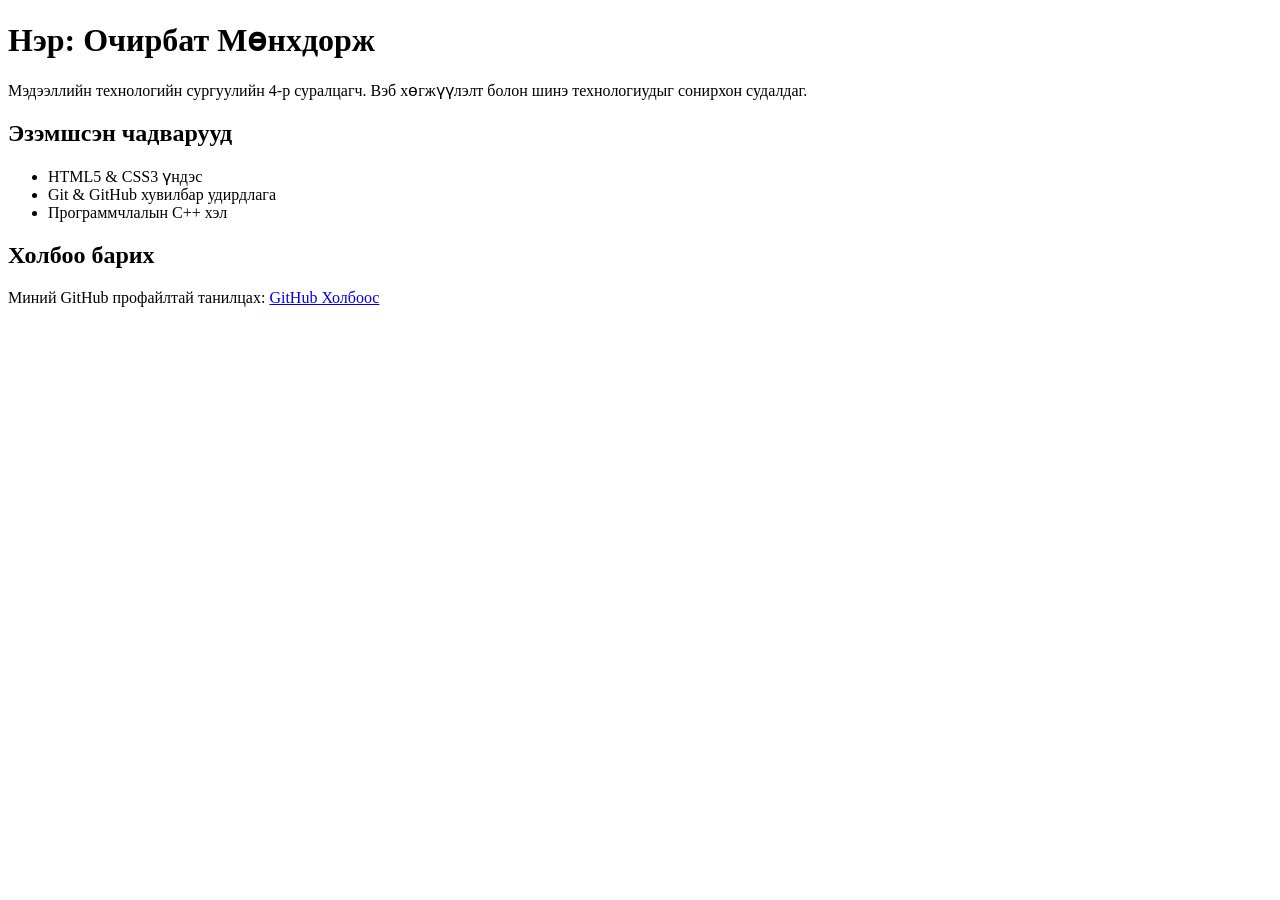
<file: index.html>
<!DOCTYPE html>
<html lang="mn">
<head>
 <meta charset="UTF-8">
 <meta name="viewport" content="width=device-width, initial-scale=1.0">
 <title>Миний Товч CV</title>
</head>
<body>
 <!-- Үндсэн гарчиг -->
 <h1>Нэр: Очирбат Мөнхдорж</h1>
 <!-- Товч танилцуулга -->
 <p>Мэдээллийн технологийн сургуулийн 4-р суралцагч. Вэб хөгжүүлэлт болон шинэ
технологиудыг сонирхон судалдаг.</p>
 <h2>Эзэмшсэн чадварууд</h2>
 <!-- Жагсаалт -->
 <ul>
 <li>HTML5 & CSS3 үндэс</li>
 <li>Git & GitHub хувилбар удирдлага</li>
 <li>Программчлалын С++ хэл</li>
 </ul>
 <h2>Холбоо барих</h2>
 <!-- Холбоос -->
 <p>Миний GitHub профайлтай танилцах:
 <a href="https://github.com" target="_blank">GitHub Холбоос</a>
 </p>
</body>
</html>
</file>
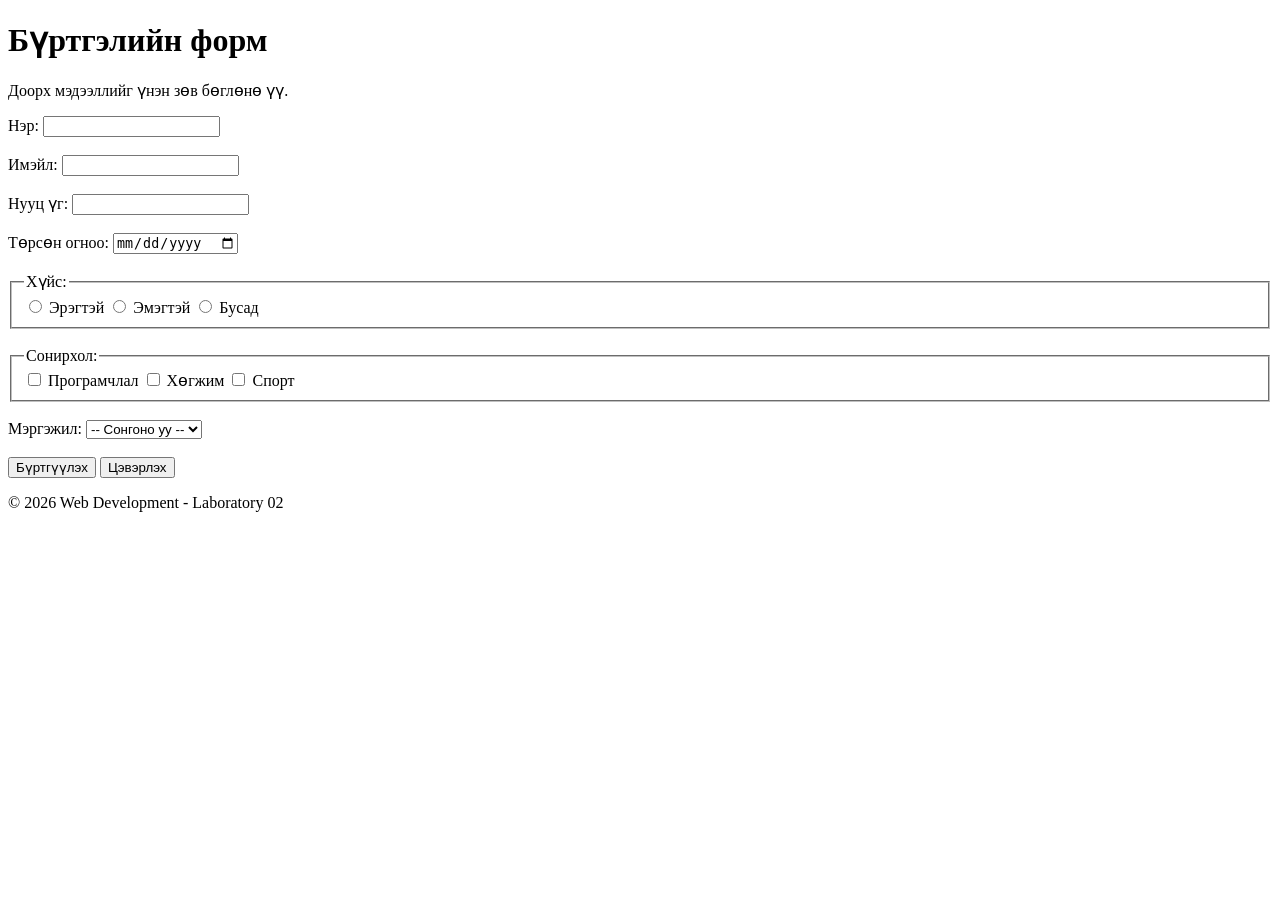
<file: lab2/index.html>
<!DOCTYPE html>
<html lang="mn">

<head>
    <meta charset="UTF-8">
    <meta name="viewport" content="width=device-width, initial-scale=1.0">
    <title>Лаборатори 02 - Бүртгэлийн форм</title>
</head>

<body>

    <header>
        <h1>Бүртгэлийн форм</h1>
        <p>Доорх мэдээллийг үнэн зөв бөглөнө үү.</p>
    </header>

    <main>
        <form>

            <div>
                <label for="name">Нэр:</label>
                <input
                    type="text"
                    id="name"
                    name="name"
                    required
                    pattern="[А-ЯӨҮЁа-яөүёA-Za-z ]+"
                >
            </div>

            <br>

            <div>
                <label for="email">Имэйл:</label>
                <input
                    type="email"
                    id="email"
                    name="email"
                    required
                >
            </div>

            <br>

            <div>
                <label for="password">Нууц үг:</label>
                <input
                    type="password"
                    id="password"
                    name="password"
                    required
                    pattern=".{8,}"
                    title="Нууц үг хамгийн багадаа 8 тэмдэгт байна."
                >
            </div>

            <br>

            <div>
                <label for="birthdate">Төрсөн огноо:</label>
                <input
                    type="date"
                    id="birthdate"
                    name="birthdate"
                    required
                >
            </div>

            <br>

            <fieldset>
                <legend>Хүйс:</legend>

                <input
                    type="radio"
                    id="male"
                    name="gender"
                    value="male"
                    required
                >
                <label for="male">Эрэгтэй</label>

                <input
                    type="radio"
                    id="female"
                    name="gender"
                    value="female"
                >
                <label for="female">Эмэгтэй</label>

                <input
                    type="radio"
                    id="other"
                    name="gender"
                    value="other"
                >
                <label for="other">Бусад</label>
            </fieldset>

            <br>

            <fieldset>
                <legend>Сонирхол:</legend>

                <input
                    type="checkbox"
                    id="coding"
                    name="interest"
                    value="coding"
                >
                <label for="coding">Програмчлал</label>

                <input
                    type="checkbox"
                    id="music"
                    name="interest"
                    value="music"
                >
                <label for="music">Хөгжим</label>

                <input
                    type="checkbox"
                    id="sport"
                    name="interest"
                    value="sport"
                >
                <label for="sport">Спорт</label>
            </fieldset>

            <br>

            <div>
                <label for="profession">Мэргэжил:</label>

                <select
                    id="profession"
                    name="profession"
                    required
                >
                    <option value="">-- Сонгоно уу --</option>
                    <option value="programmer">Программист</option>
                    <option value="designer">Дизайнер</option>
                    <option value="teacher">Багш</option>
                    <option value="other">Бусад</option>
                </select>
            </div>

            <br>

            <button type="submit">Бүртгүүлэх</button>
            <button type="reset">Цэвэрлэх</button>

        </form>
    </main>

    <footer>
        <p>© 2026 Web Development - Laboratory 02</p>
    </footer>

</body>

</html>
</file>
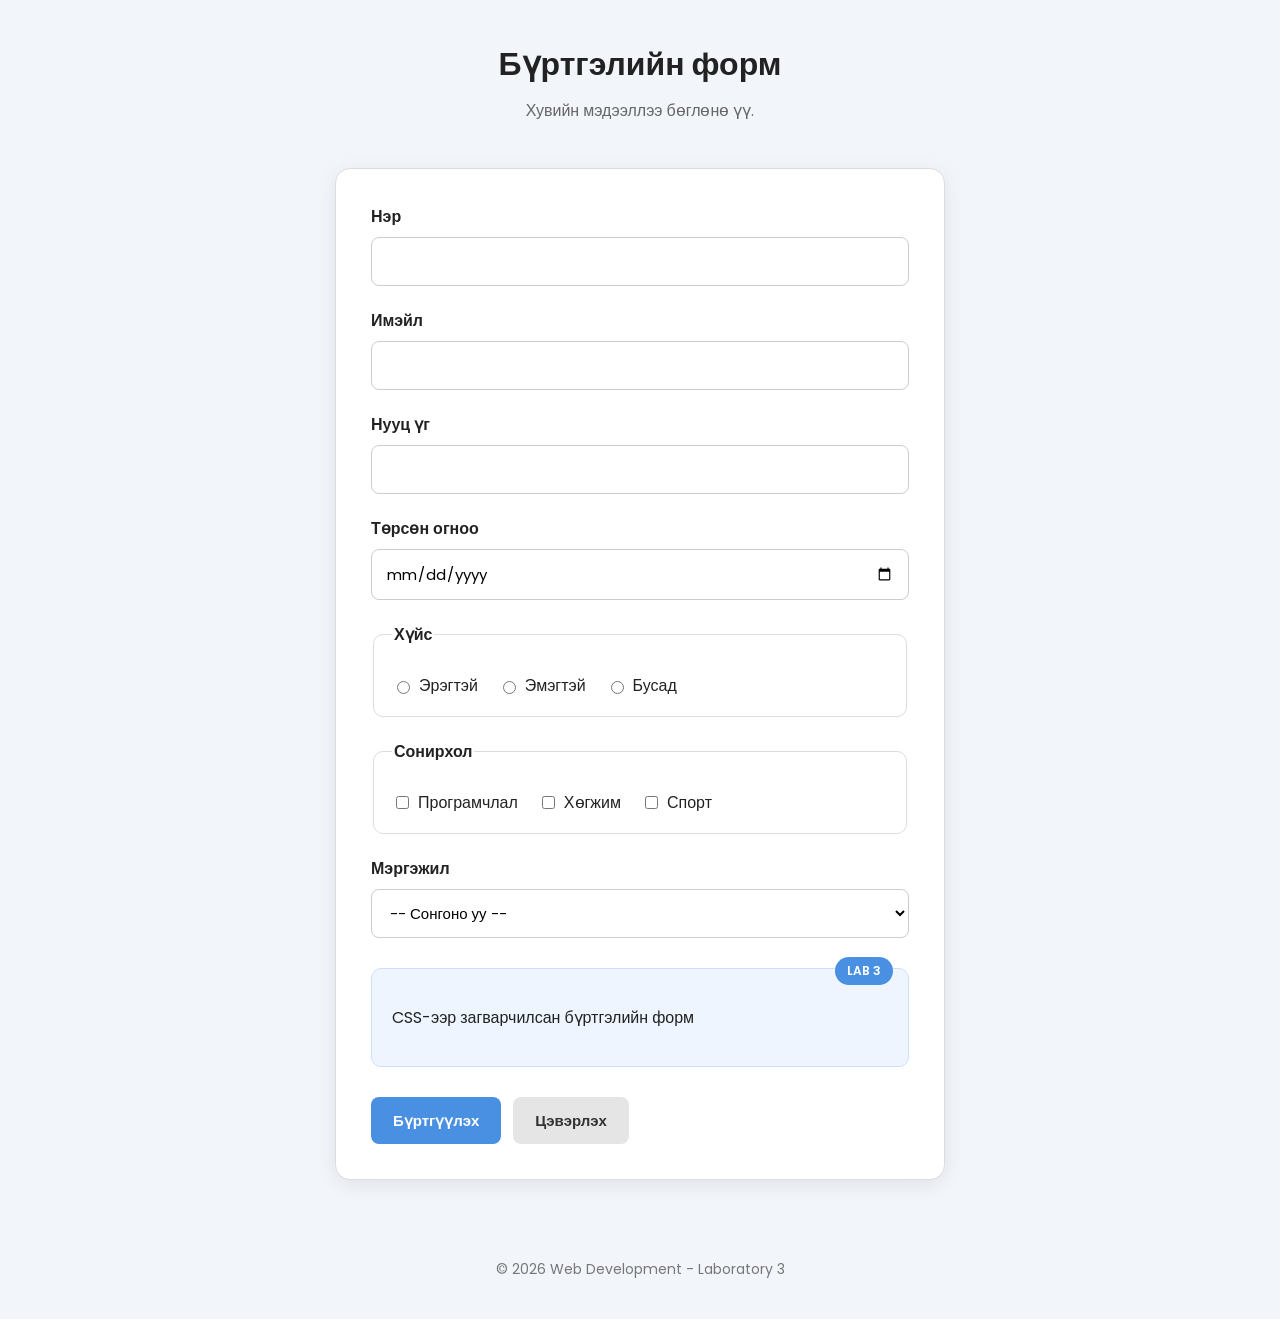
<file: lab3/index.html>
<!DOCTYPE html>
<html lang="mn">

<head>
    <meta charset="UTF-8">
    <meta name="viewport" content="width=device-width, initial-scale=1.0">

    <title>Лаборатори 3 - Бүртгэлийн форм</title>

    <!-- Google Fonts -->
    <link rel="preconnect" href="https://fonts.googleapis.com">
    <link rel="preconnect" href="https://fonts.gstatic.com" crossorigin>

    <link
        href="https://fonts.googleapis.com/css2?family=Poppins:wght@400;500;600;700&display=swap"
        rel="stylesheet"
    >

    <!-- External CSS -->
    <link rel="stylesheet" href="style.css">
</head>

<body>

    <header class="header">
        <h1 class="title">Бүртгэлийн форм</h1>
        <p class="subtitle">
            Хувийн мэдээллээ бөглөнө үү.
        </p>
    </header>

    <main class="main">

        <form class="form">

            <!-- Нэр -->
            <div class="form-group">
                <label class="form-label" for="name">
                    Нэр
                </label>

                <input
                    class="form-input"
                    type="text"
                    id="name"
                    name="name"
                    required
                    pattern="[А-ЯӨҮЁа-яөүёA-Za-z ]+"
                >
            </div>

            <!-- Имэйл -->
            <div class="form-group">
                <label class="form-label" for="email">
                    Имэйл
                </label>

                <input
                    class="form-input"
                    type="email"
                    id="email"
                    name="email"
                    required
                >
            </div>

            <!-- Нууц үг -->
            <div class="form-group">
                <label class="form-label" for="password">
                    Нууц үг
                </label>

                <input
                    class="form-input"
                    type="password"
                    id="password"
                    name="password"
                    required
                    pattern=".{8,}"
                    title="Нууц үг хамгийн багадаа 8 тэмдэгт байна."
                >
            </div>

            <!-- Төрсөн огноо -->
            <div class="form-group">
                <label class="form-label" for="birthdate">
                    Төрсөн огноо
                </label>

                <input
                    class="form-input"
                    type="date"
                    id="birthdate"
                    name="birthdate"
                    required
                >
            </div>

            <!-- Хүйс -->
            <fieldset class="form-group options">
                <legend class="form-label">
                    Хүйс
                </legend>

                <div class="option-group">

                    <div class="option">
                        <input
                            type="radio"
                            id="male"
                            name="gender"
                            value="male"
                            required
                        >
                        <label for="male">
                            Эрэгтэй
                        </label>
                    </div>

                    <div class="option">
                        <input
                            type="radio"
                            id="female"
                            name="gender"
                            value="female"
                        >
                        <label for="female">
                            Эмэгтэй
                        </label>
                    </div>

                    <div class="option">
                        <input
                            type="radio"
                            id="other"
                            name="gender"
                            value="other"
                        >
                        <label for="other">
                            Бусад
                        </label>
                    </div>

                </div>
            </fieldset>

            <!-- Сонирхол -->
            <fieldset class="form-group options">
                <legend class="form-label">
                    Сонирхол
                </legend>

                <div class="option-group">

                    <div class="option">
                        <input
                            type="checkbox"
                            id="coding"
                            name="interest"
                            value="coding"
                        >
                        <label for="coding">
                            Програмчлал
                        </label>
                    </div>

                    <div class="option">
                        <input
                            type="checkbox"
                            id="music"
                            name="interest"
                            value="music"
                        >
                        <label for="music">
                            Хөгжим
                        </label>
                    </div>

                    <div class="option">
                        <input
                            type="checkbox"
                            id="sport"
                            name="interest"
                            value="sport"
                        >
                        <label for="sport">
                            Спорт
                        </label>
                    </div>

                </div>
            </fieldset>

            <!-- Мэргэжил -->
            <div class="form-group">
                <label class="form-label" for="profession">
                    Мэргэжил
                </label>

                <select
                    class="form-input"
                    id="profession"
                    name="profession"
                    required
                >
                    <option value="">
                        -- Сонгоно уу --
                    </option>

                    <option value="programmer">
                        Программист
                    </option>

                    <option value="designer">
                        Дизайнер
                    </option>

                    <option value="teacher">
                        Багш
                    </option>

                    <option value="other">
                        Бусад
                    </option>
                </select>
            </div>

            <!-- Position relative / absolute -->
            <div class="badge-box">
                <span class="badge">
                    LAB 3
                </span>

                <p>
                    CSS-ээр загварчилсан бүртгэлийн форм
                </p>
            </div>

            <!-- Товчнууд -->
            <div class="button-group">

                <button
                    class="btn submit-btn"
                    type="submit"
                >
                    Бүртгүүлэх
                </button>

                <button
                    class="btn reset-btn"
                    type="reset"
                >
                    Цэвэрлэх
                </button>

            </div>

        </form>

    </main>

    <footer class="footer">
        <p>
            © 2026 Web Development - Laboratory 3
        </p>
    </footer>

</body>

</html>
</file>
<file: lab3/style.css>
/* Үндсэн тохиргоо */

* {
    box-sizing: border-box;
}

body {
    margin: 0;
    font-family: "Poppins", sans-serif;
    background-color: #f2f5f9;
    color: #222;
}


/* Header */

.header {
    text-align: center;
    padding: 40px 20px 25px;
}

.title {
    margin: 0 0 10px;
    font-size: 32px;
    font-weight: 700;
}

.subtitle {
    margin: 0;
    color: #666;
}


/* Main */

.main {
    max-width: 650px;
    margin: 20px auto 40px;
    padding: 0 20px;
}


/* Form */

.form {
    padding: 35px;
    background-color: white;

    border: 1px solid #ddd;
    border-radius: 15px;

    box-shadow: 0 5px 20px rgba(0, 0, 0, 0.08);
}


/* Form талбар */

.form-group {
    margin-bottom: 22px;
}

.form-label {
    display: block;
    margin-bottom: 8px;

    font-weight: 600;
}


/* Input болон Select */

.form-input {
    width: 100%;

    padding: 12px 14px;

    border: 1px solid #ccc;
    border-radius: 8px;

    background-color: white;

    font-family: inherit;
    font-size: 15px;
}


/* Input дээр дарахад */

.form-input:focus {
    outline: none;
    border-color: #4a90e2;

    box-shadow: 0 0 0 3px rgba(74, 144, 226, 0.15);
}


/* Radio болон Checkbox */

.options {
    padding: 18px;

    border: 1px solid #ddd;
    border-radius: 10px;
}

.option-group {
    display: flex;
    flex-wrap: wrap;
    gap: 20px;
}

.option {
    display: flex;
    align-items: center;
    gap: 6px;
}


/* Badge */

.badge-box {
    position: relative;

    margin: 30px 0;
    padding: 20px;

    background-color: #eef5ff;

    border: 1px solid #cddfff;
    border-radius: 10px;
}

.badge {
    position: absolute;

    top: -12px;
    right: 15px;

    padding: 5px 12px;

    background-color: #4a90e2;
    color: white;

    border-radius: 20px;

    font-size: 12px;
    font-weight: 600;
}


/* Buttons */

.button-group {
    display: flex;
    gap: 12px;

    margin-top: 25px;
}

.btn {
    padding: 12px 22px;

    border: none;
    border-radius: 8px;

    font-family: inherit;
    font-size: 15px;
    font-weight: 600;

    cursor: pointer;
}


/* Бүртгүүлэх товч */

.submit-btn {
    background-color: #4a90e2;
    color: white;
}

.submit-btn:hover {
    background-color: #357abd;
}


/* Цэвэрлэх товч */

.reset-btn {
    background-color: #e5e5e5;
    color: #333;
}

.reset-btn:hover {
    background-color: #d2d2d2;
}


/* Footer */

.footer {
    padding: 25px;

    text-align: center;

    color: #777;
    font-size: 14px;
}
</file>
